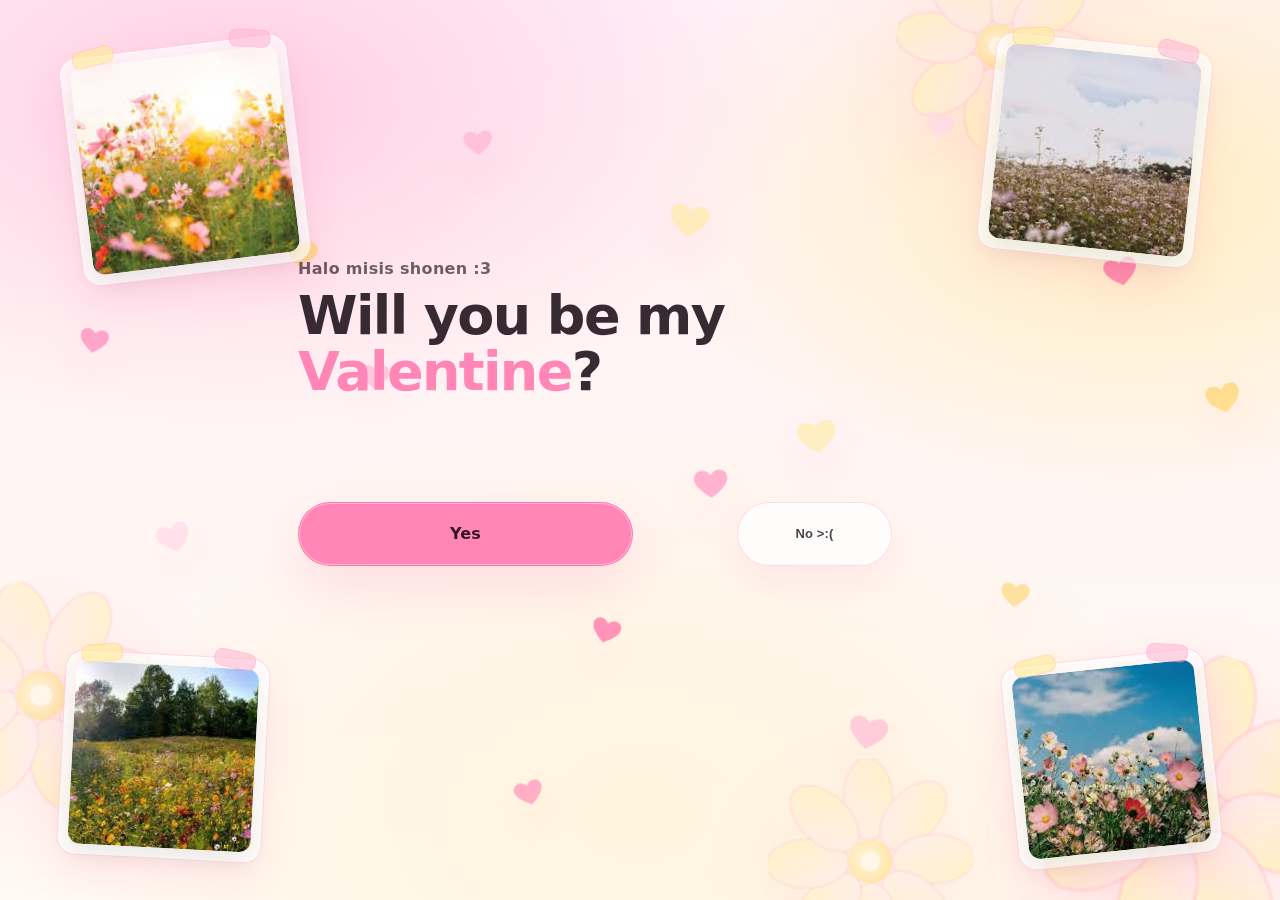
<file: index.html>
<!doctype html>
<html lang="cs">
  <head>
    <meta charset="UTF-8" />
    <meta name="viewport" content="width=device-width, initial-scale=1" />
    <meta name="color-scheme" content="light dark" />
    <meta name="theme-color" content="#ff4d8d" />

    <title>ble</title>

    <link rel="stylesheet" href="styles.css" />
  </head>
  <body>
    <main class="page">
      <div class="photo-wall" aria-hidden="true">
        <figure class="wall-pic wall-pic--1">
          <img
            src="public/scscwvsd.jpeg"
            alt=""
            loading="lazy"
            decoding="async"
          />
        </figure>
        <figure class="wall-pic wall-pic--2">
          <img
            src="public/svnslkdv.jpeg"
            alt=""
            loading="lazy"
            decoding="async"
          />
        </figure>
        <figure class="wall-pic wall-pic--3">
          <img
            src="public/scscswcdwcs.jpeg"
            alt=""
            loading="lazy"
            decoding="async"
          />
        </figure>
        <figure class="wall-pic wall-pic--4">
          <img
            src="public/jvenofvkms.jpeg"
            alt=""
            loading="lazy"
            decoding="async"
          />
        </figure>
      </div>

      <div class="decor" aria-hidden="true">
        <svg class="flower flower--br1" viewBox="0 0 150 150">
          <defs>
            <linearGradient id="br1_petal" x1="0" y1="1" x2="1" y2="0">
              <stop offset="0" stop-color="#ffe5f2" />
              <stop offset="1" stop-color="#fff0a8" />
            </linearGradient>
            <radialGradient id="br1_center" cx="45%" cy="45%" r="60%">
              <stop offset="0" stop-color="#fff7d6" />
              <stop offset="1" stop-color="#ffd36c" />
            </radialGradient>
          </defs>
          <g transform="translate(75 75)">
            <g
              fill="url(#br1_petal)"
              stroke="rgba(255,93,157,0.14)"
              stroke-width="2"
              opacity="0.92"
            >
              <ellipse cx="0" cy="-46" rx="18" ry="30" />
              <ellipse cx="0" cy="-46" rx="18" ry="30" transform="rotate(45)" />
              <ellipse cx="0" cy="-46" rx="18" ry="30" transform="rotate(90)" />
              <ellipse
                cx="0"
                cy="-46"
                rx="18"
                ry="30"
                transform="rotate(135)"
              />
              <ellipse
                cx="0"
                cy="-46"
                rx="18"
                ry="30"
                transform="rotate(180)"
              />
              <ellipse
                cx="0"
                cy="-46"
                rx="18"
                ry="30"
                transform="rotate(225)"
              />
              <ellipse
                cx="0"
                cy="-46"
                rx="18"
                ry="30"
                transform="rotate(270)"
              />
              <ellipse
                cx="0"
                cy="-46"
                rx="18"
                ry="30"
                transform="rotate(315)"
              />
            </g>
            <circle r="16" fill="url(#br1_center)" opacity="0.96" />
            <circle r="7" fill="#fffbe8" opacity="0.95" />
          </g>
        </svg>

        <svg class="flower flower--br2" viewBox="0 0 150 150">
          <defs>
            <linearGradient id="br2_petal" x1="0" y1="1" x2="1" y2="0">
              <stop offset="0" stop-color="#ffe5f2" />
              <stop offset="1" stop-color="#fff0a8" />
            </linearGradient>
            <radialGradient id="br2_center" cx="45%" cy="45%" r="60%">
              <stop offset="0" stop-color="#fff7d6" />
              <stop offset="1" stop-color="#ffd36c" />
            </radialGradient>
          </defs>
          <g transform="translate(75 75)">
            <g
              fill="url(#br2_petal)"
              stroke="rgba(255,93,157,0.14)"
              stroke-width="2"
              opacity="0.92"
            >
              <ellipse cx="0" cy="-46" rx="18" ry="30" />
              <ellipse cx="0" cy="-46" rx="18" ry="30" transform="rotate(45)" />
              <ellipse cx="0" cy="-46" rx="18" ry="30" transform="rotate(90)" />
              <ellipse
                cx="0"
                cy="-46"
                rx="18"
                ry="30"
                transform="rotate(135)"
              />
              <ellipse
                cx="0"
                cy="-46"
                rx="18"
                ry="30"
                transform="rotate(180)"
              />
              <ellipse
                cx="0"
                cy="-46"
                rx="18"
                ry="30"
                transform="rotate(225)"
              />
              <ellipse
                cx="0"
                cy="-46"
                rx="18"
                ry="30"
                transform="rotate(270)"
              />
              <ellipse
                cx="0"
                cy="-46"
                rx="18"
                ry="30"
                transform="rotate(315)"
              />
            </g>
            <circle r="16" fill="url(#br2_center)" opacity="0.96" />
            <circle r="7" fill="#fffbe8" opacity="0.95" />
          </g>
        </svg>

        <svg class="flower flower--br3" viewBox="0 0 150 150">
          <defs>
            <linearGradient id="br3_petal" x1="0" y1="1" x2="1" y2="0">
              <stop offset="0" stop-color="#ffe5f2" />
              <stop offset="1" stop-color="#fff0a8" />
            </linearGradient>
            <radialGradient id="br3_center" cx="45%" cy="45%" r="60%">
              <stop offset="0" stop-color="#fff7d6" />
              <stop offset="1" stop-color="#ffd36c" />
            </radialGradient>
          </defs>
          <g transform="translate(75 75)">
            <g
              fill="url(#br3_petal)"
              stroke="rgba(255,93,157,0.14)"
              stroke-width="2"
              opacity="0.92"
            >
              <ellipse cx="0" cy="-46" rx="18" ry="30" />
              <ellipse cx="0" cy="-46" rx="18" ry="30" transform="rotate(45)" />
              <ellipse cx="0" cy="-46" rx="18" ry="30" transform="rotate(90)" />
              <ellipse
                cx="0"
                cy="-46"
                rx="18"
                ry="30"
                transform="rotate(135)"
              />
              <ellipse
                cx="0"
                cy="-46"
                rx="18"
                ry="30"
                transform="rotate(180)"
              />
              <ellipse
                cx="0"
                cy="-46"
                rx="18"
                ry="30"
                transform="rotate(225)"
              />
              <ellipse
                cx="0"
                cy="-46"
                rx="18"
                ry="30"
                transform="rotate(270)"
              />
              <ellipse
                cx="0"
                cy="-46"
                rx="18"
                ry="30"
                transform="rotate(315)"
              />
            </g>
            <circle r="16" fill="url(#br3_center)" opacity="0.96" />
            <circle r="7" fill="#fffbe8" opacity="0.95" />
          </g>
        </svg>

        <svg class="flower flower--br4" viewBox="0 0 150 150">
          <defs>
            <linearGradient id="br4_petal" x1="0" y1="1" x2="1" y2="0">
              <stop offset="0" stop-color="#ffe5f2" />
              <stop offset="1" stop-color="#fff0a8" />
            </linearGradient>
            <radialGradient id="br4_center" cx="45%" cy="45%" r="60%">
              <stop offset="0" stop-color="#fff7d6" />
              <stop offset="1" stop-color="#ffd36c" />
            </radialGradient>
          </defs>
          <g transform="translate(75 75)">
            <g
              fill="url(#br4_petal)"
              stroke="rgba(255,93,157,0.14)"
              stroke-width="2"
              opacity="0.92"
            >
              <ellipse cx="0" cy="-46" rx="18" ry="30" />
              <ellipse cx="0" cy="-46" rx="18" ry="30" transform="rotate(45)" />
              <ellipse cx="0" cy="-46" rx="18" ry="30" transform="rotate(90)" />
              <ellipse
                cx="0"
                cy="-46"
                rx="18"
                ry="30"
                transform="rotate(135)"
              />
              <ellipse
                cx="0"
                cy="-46"
                rx="18"
                ry="30"
                transform="rotate(180)"
              />
              <ellipse
                cx="0"
                cy="-46"
                rx="18"
                ry="30"
                transform="rotate(225)"
              />
              <ellipse
                cx="0"
                cy="-46"
                rx="18"
                ry="30"
                transform="rotate(270)"
              />
              <ellipse
                cx="0"
                cy="-46"
                rx="18"
                ry="30"
                transform="rotate(315)"
              />
            </g>
            <circle r="16" fill="url(#br4_center)" opacity="0.96" />
            <circle r="7" fill="#fffbe8" opacity="0.95" />
          </g>
        </svg>

        <svg class="heart heart--1" viewBox="0 0 64 64">
          <path
            d="M32 54s-18-11-24-22C2 21 7 10 18 10c6 0 11 3 14 8 3-5 8-8 14-8 11 0 16 11 10 22-6 11-24 22-24 22z"
            fill="#ff86b7"
            opacity="0.88"
          />
        </svg>
        <svg class="heart heart--2" viewBox="0 0 64 64">
          <path
            d="M32 54s-18-11-24-22C2 21 7 10 18 10c6 0 11 3 14 8 3-5 8-8 14-8 11 0 16 11 10 22-6 11-24 22-24 22z"
            fill="#ffd36c"
            opacity="0.82"
          />
        </svg>
        <svg class="heart heart--3" viewBox="0 0 64 64">
          <path
            d="M32 54s-18-11-24-22C2 21 7 10 18 10c6 0 11 3 14 8 3-5 8-8 14-8 11 0 16 11 10 22-6 11-24 22-24 22z"
            fill="#ffb5d1"
            opacity="0.8"
          />
        </svg>
        <svg class="heart heart--4" viewBox="0 0 64 64">
          <path
            d="M32 54s-18-11-24-22C2 21 7 10 18 10c6 0 11 3 14 8 3-5 8-8 14-8 11 0 16 11 10 22-6 11-24 22-24 22z"
            fill="#ffeaa6"
            opacity="0.78"
          />
        </svg>
        <svg class="heart heart--5" viewBox="0 0 64 64">
          <path
            d="M32 54s-18-11-24-22C2 21 7 10 18 10c6 0 11 3 14 8 3-5 8-8 14-8 11 0 16 11 10 22-6 11-24 22-24 22z"
            fill="#ffd6e7"
            opacity="0.76"
          />
        </svg>
        <svg class="heart heart--6" viewBox="0 0 64 64">
          <path
            d="M32 54s-18-11-24-22C2 21 7 10 18 10c6 0 11 3 14 8 3-5 8-8 14-8 11 0 16 11 10 22-6 11-24 22-24 22z"
            fill="#ff5d9d"
            opacity="0.74"
          />
        </svg>
        <svg class="heart heart--7" viewBox="0 0 64 64">
          <path
            d="M32 54s-18-11-24-22C2 21 7 10 18 10c6 0 11 3 14 8 3-5 8-8 14-8 11 0 16 11 10 22-6 11-24 22-24 22z"
            fill="#ffd36c"
            opacity="0.72"
          />
        </svg>
        <svg class="heart heart--8" viewBox="0 0 64 64">
          <path
            d="M32 54s-18-11-24-22C2 21 7 10 18 10c6 0 11 3 14 8 3-5 8-8 14-8 11 0 16 11 10 22-6 11-24 22-24 22z"
            fill="#ff86b7"
            opacity="0.7"
          />
        </svg>
        <svg class="heart heart--9" viewBox="0 0 64 64">
          <path
            d="M32 54s-18-11-24-22C2 21 7 10 18 10c6 0 11 3 14 8 3-5 8-8 14-8 11 0 16 11 10 22-6 11-24 22-24 22z"
            fill="#ffb5d1"
            opacity="0.68"
          />
        </svg>
        <svg class="heart heart--10" viewBox="0 0 64 64">
          <path
            d="M32 54s-18-11-24-22C2 21 7 10 18 10c6 0 11 3 14 8 3-5 8-8 14-8 11 0 16 11 10 22-6 11-24 22-24 22z"
            fill="#ffeaa6"
            opacity="0.66"
          />
        </svg>

        <svg class="heart heart--11" viewBox="0 0 64 64">
          <path
            d="M32 54s-18-11-24-22C2 21 7 10 18 10c6 0 11 3 14 8 3-5 8-8 14-8 11 0 16 11 10 22-6 11-24 22-24 22z"
            fill="#ff86b7"
            opacity="0.78"
          />
        </svg>
        <svg class="heart heart--12" viewBox="0 0 64 64">
          <path
            d="M32 54s-18-11-24-22C2 21 7 10 18 10c6 0 11 3 14 8 3-5 8-8 14-8 11 0 16 11 10 22-6 11-24 22-24 22z"
            fill="#ffd36c"
            opacity="0.76"
          />
        </svg>
        <svg class="heart heart--13" viewBox="0 0 64 64">
          <path
            d="M32 54s-18-11-24-22C2 21 7 10 18 10c6 0 11 3 14 8 3-5 8-8 14-8 11 0 16 11 10 22-6 11-24 22-24 22z"
            fill="#ffb5d1"
            opacity="0.74"
          />
        </svg>
        <svg class="heart heart--14" viewBox="0 0 64 64">
          <path
            d="M32 54s-18-11-24-22C2 21 7 10 18 10c6 0 11 3 14 8 3-5 8-8 14-8 11 0 16 11 10 22-6 11-24 22-24 22z"
            fill="#ffeaa6"
            opacity="0.72"
          />
        </svg>
        <svg class="heart heart--15" viewBox="0 0 64 64">
          <path
            d="M32 54s-18-11-24-22C2 21 7 10 18 10c6 0 11 3 14 8 3-5 8-8 14-8 11 0 16 11 10 22-6 11-24 22-24 22z"
            fill="#ff5d9d"
            opacity="0.7"
          />
        </svg>
        <svg class="heart heart--16" viewBox="0 0 64 64">
          <path
            d="M32 54s-18-11-24-22C2 21 7 10 18 10c6 0 11 3 14 8 3-5 8-8 14-8 11 0 16 11 10 22-6 11-24 22-24 22z"
            fill="#ffd6e7"
            opacity="0.7"
          />
        </svg>
        <svg class="heart heart--17" viewBox="0 0 64 64">
          <path
            d="M32 54s-18-11-24-22C2 21 7 10 18 10c6 0 11 3 14 8 3-5 8-8 14-8 11 0 16 11 10 22-6 11-24 22-24 22z"
            fill="#ffd36c"
            opacity="0.68"
          />
        </svg>
        <svg class="heart heart--18" viewBox="0 0 64 64">
          <path
            d="M32 54s-18-11-24-22C2 21 7 10 18 10c6 0 11 3 14 8 3-5 8-8 14-8 11 0 16 11 10 22-6 11-24 22-24 22z"
            fill="#ff86b7"
            opacity="0.66"
          />
        </svg>
      </div>

      <section class="card" aria-label="Valentýnská otázka">
        <p class="kicker">Halo misis shonen :3</p>
        <h1 class="title">
          Will you be my <span class="accent">Valentine</span>?
        </h1>

        <div class="cta" id="cta">
          <a class="btn btn-yes" id="yesBtn" href="celebrate.html" role="button"
            >Yes</a
          >
          <div
            class="no-wrap"
            id="noWrap"
            aria-label="Ne tlačítko (hodně plaché)"
          >
            <button class="btn btn-no" id="noBtn" type="button">
              No &gt;:(
            </button>
          </div>
        </div>
        <p class="hint" id="hint" aria-live="polite"></p>
      </section>

      <section class="result" id="result" hidden aria-label="Potvrzení">
        <canvas class="confetti" id="confetti" aria-hidden="true"></canvas>
        <div class="result-card">
          <h2 class="result-title">JUPIJEJ TESIM SE!</h2>
          <p class="result-text">
            Oficiálně potvrzeno: <strong>jsi můj Valentýn</strong>.
          </p>
          <p class="result-text" id="timestamp"></p>
          <div class="result-actions">
            <button class="btn btn-secondary" id="copyBtn" type="button">
              Zkopírovat zprávu
            </button>
            <button class="btn btn-secondary" id="againBtn" type="button">
              Ještě jednou
            </button>
          </div>
        </div>
      </section>

      <section
        class="boom"
        id="boomOverlay"
        hidden
        aria-label="Efekt při pokusu o Ne"
      >
        <div class="boom-spot" id="boomSpot" aria-hidden="true">
          <img
            class="boom-png"
            id="boomPng"
            src="public/65d8f6c7-52b3-47ba-a588-ac41f7d85203.png"
            alt=""
            loading="eager"
            decoding="async"
            hidden
          />
          <video
            class="boom-video"
            id="boomVideo"
            preload="auto"
            playsinline
            webkit-playsinline
          >
            <source src="public/sdcs.mov" />
          </video>
          <canvas
            class="boom-key"
            id="boomKeyCanvas"
            aria-hidden="true"
          ></canvas>
          <canvas
            class="boom-canvas"
            id="boomCanvas"
            aria-hidden="true"
          ></canvas>
        </div>
      </section>
    </main>

    <script src="script.js" defer></script>
  </body>
</html>
</file>
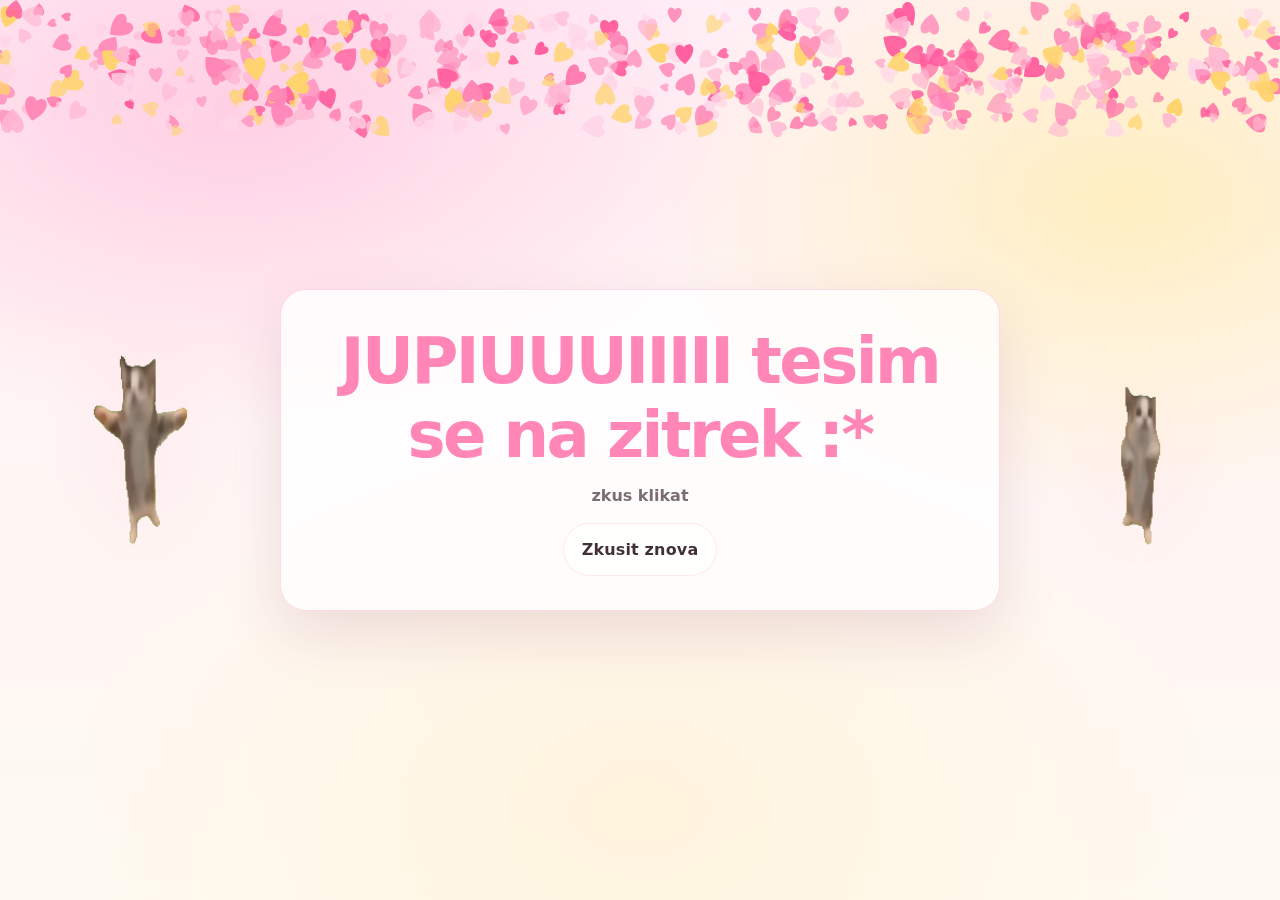
<file: celebrate.html>
<!doctype html>
<html lang="cs">
  <head>
    <meta charset="UTF-8" />
    <meta name="viewport" content="width=device-width, initial-scale=1" />
    <meta name="color-scheme" content="light dark" />
    <meta name="theme-color" content="#ff4d8d" />

    <title>Maličkost</title>
    <meta name="description" content=":)" />

    <link rel="stylesheet" href="styles.css" />
    <link rel="stylesheet" href="celebrate.css" />
  </head>
  <body>
    <main class="celebrate">
      <canvas class="hearts" id="hearts" aria-hidden="true"></canvas>

      <div class="cat cat--left" aria-hidden="true">
        <video
          class="cat-video"
          id="catVideoLeft"
          preload="auto"
          playsinline
          webkit-playsinline
          autoplay
          muted
          loop
        >
          <source src="public/CATSC.mov" />
        </video>
        <canvas class="cat-canvas" id="catCanvasLeft" aria-hidden="true"></canvas>
      </div>

      <div class="cat cat--right" aria-hidden="true">
        <video
          class="cat-video"
          id="catVideoRight"
          preload="auto"
          playsinline
          webkit-playsinline
          autoplay
          muted
          loop
        >
          <source src="public/CATSC.mov" />
        </video>
        <canvas class="cat-canvas" id="catCanvasRight" aria-hidden="true"></canvas>
      </div>

      <section class="celebrate-card" aria-label="Oslava">
        <h1 class="celebrate-title">JUPIUUUIIIII tesim se na zitrek :*</h1>
        <p class="celebrate-sub">zkus klikat</p>
        <a class="btn btn-secondary celebrate-again" href="index.html">Zkusit znova</a>
      </section>
    </main>

    <script src="celebrate.js" defer></script>
  </body>
</html>
</file>
<file: styles.css>
:root {
  --bg0: #fffaf2;
  --bg1: #fff1f7;
  --bg2: #fff8d6;
  --card: rgba(255, 255, 255, 0.55);
  --card2: rgba(255, 255, 255, 0.72);
  --text: rgba(38, 25, 34, 0.92);
  --muted: rgba(38, 25, 34, 0.68);
  --muted2: rgba(38, 25, 34, 0.52);
  --yes0: #ff5d9d;
  --yes1: #ffd36c;
  --btn: #ff86b7;
  --btn-text: rgba(40, 18, 28, 0.92);
  --btn-soft: rgba(255, 134, 183, 0.18);
  --ring: rgba(255, 93, 157, 0.35);
  --shadow: 0 22px 60px rgba(130, 60, 90, 0.14);
  --radius: 26px;
}

*,
*::before,
*::after {
  box-sizing: border-box;
}

html,
body {
  height: 100%;
}

body {
  margin: 0;
  font-family:
    ui-sans-serif,
    system-ui,
    -apple-system,
    "Segoe UI",
    Roboto,
    Helvetica,
    Arial,
    "Apple Color Emoji",
    "Segoe UI Emoji";
  color: var(--text);
  background:
    radial-gradient(900px 520px at 18% 12%, rgba(255, 160, 200, 0.42), transparent 62%),
    radial-gradient(800px 520px at 88% 22%, rgba(255, 236, 150, 0.55), transparent 60%),
    radial-gradient(920px 640px at 50% 90%, rgba(255, 244, 220, 0.95), transparent 62%),
    linear-gradient(180deg, var(--bg1), var(--bg0));
}

.page {
  min-height: 100%;
  display: grid;
  place-items: center;
  padding: 24px;
  position: relative;
  overflow: hidden;
}

.photo-wall {
  position: fixed;
  inset: 0;
  pointer-events: none;
  z-index: 1200;
  opacity: 1;
  filter: none;
}

.wall-pic {
  position: absolute;
  margin: 0;
  padding: 10px;
  border-radius: 18px;
  background: rgba(255, 255, 255, 0.66);
  border: 1px solid rgba(255, 93, 157, 0.22);
  box-shadow:
    0 18px 42px rgba(255, 93, 157, 0.12),
    0 0 0 1px rgba(255, 255, 255, 0.45) inset;
  transform: translate(-50%, -50%) rotate(-1deg);
  pointer-events: none;
}

.wall-pic::before,
.wall-pic::after {
  content: "";
  position: absolute;
  top: -8px;
  width: 42px;
  height: 18px;
  border-radius: 8px;
  background: rgba(255, 236, 150, 0.62);
  border: 1px solid rgba(255, 93, 157, 0.14);
  box-shadow: 0 10px 20px rgba(255, 93, 157, 0.08);
}

.wall-pic::before {
  left: 14px;
  transform: rotate(-8deg);
}

.wall-pic::after {
  right: 14px;
  transform: rotate(10deg);
  background: rgba(255, 180, 210, 0.55);
}

.wall-pic img {
  display: block;
  width: 100%;
  height: 100%;
  object-fit: cover;
  border-radius: 12px;
  box-shadow: 0 10px 22px rgba(0, 0, 0, 0.08);
  pointer-events: none;
}

.wall-pic--1 {
  left: clamp(18px, 5.5vw, 86px);
  top: clamp(18px, 5vh, 80px);
  width: clamp(120px, 18vw, 240px);
  height: clamp(120px, 18vw, 240px);
  transform: rotate(-7deg);
}
.wall-pic--2 {
  right: clamp(18px, 6vw, 92px);
  top: clamp(16px, 4.5vh, 72px);
  width: clamp(120px, 17vw, 230px);
  height: clamp(120px, 17vw, 230px);
  transform: rotate(6deg);
}
.wall-pic--3 {
  left: clamp(14px, 4.8vw, 78px);
  bottom: clamp(18px, 4.6vh, 76px);
  width: clamp(110px, 16vw, 220px);
  height: clamp(110px, 16vw, 220px);
  transform: rotate(3deg);
}
.wall-pic--4 {
  right: clamp(18px, 5.2vw, 86px);
  bottom: clamp(14px, 4.2vh, 70px);
  width: clamp(110px, 16vw, 220px);
  height: clamp(110px, 16vw, 220px);
  transform: rotate(-6deg);
}

.decor {
  position: fixed;
  inset: 0;
  pointer-events: none;
  z-index: 1100;
}

.flower {
  position: absolute;
  width: clamp(150px, 24vw, 360px);
  height: auto;
  opacity: 0.78;
  filter:
    blur(0.25px)
    drop-shadow(0 24px 46px rgba(255, 93, 157, 0.18));
  transform: rotate(-10deg);
}

.flower--br1 {
  right: -60px;
  bottom: -58px;
  transform: rotate(18deg);
}

.flower--br2 {
  right: 14%;
  top: -56px;
  width: clamp(120px, 16vw, 260px);
  opacity: 0.62;
  transform: rotate(8deg);
}

.flower--br3 {
  left: -74px;
  bottom: 10%;
  width: clamp(120px, 18vw, 280px);
  opacity: 0.58;
  transform: rotate(-14deg);
}

.flower--br4 {
  left: 60%;
  bottom: -64px;
  width: clamp(120px, 16vw, 260px);
  opacity: 0.54;
  transform: rotate(-2deg);
}

.heart {
  position: absolute;
  width: clamp(22px, 4vw, 56px);
  height: auto;
  opacity: 0.9;
  filter:
    blur(0.06px)
    drop-shadow(0 18px 24px rgba(255, 93, 157, 0.18));
  --r: -8deg;
  transform: rotate(var(--r));
  animation:
    floaty 6.2s ease-in-out infinite,
    drift 9.2s ease-in-out infinite;
}

.heart--1 {
  left: 10%;
  top: 12%;
  width: clamp(18px, 3.6vw, 44px);
  --r: -10deg;
  animation-delay: -1.1s;
}
.heart--2 {
  left: 22%;
  top: 26%;
  width: clamp(16px, 3.2vw, 38px);
  --r: 12deg;
  animation-delay: -3.4s;
}
.heart--3 {
  left: 36%;
  top: 14%;
  width: clamp(14px, 2.8vw, 34px);
  --r: -4deg;
  animation-delay: -2.2s;
}
.heart--4 {
  left: 52%;
  top: 22%;
  width: clamp(18px, 3.6vw, 46px);
  --r: 8deg;
  animation-delay: -4.9s;
}
.heart--5 {
  left: 72%;
  top: 12%;
  width: clamp(14px, 2.8vw, 34px);
  --r: 18deg;
  animation-delay: -6.1s;
}
.heart--6 {
  left: 86%;
  top: 28%;
  width: clamp(16px, 3.1vw, 40px);
  --r: -12deg;
  animation-delay: -5.3s;
}
.heart--7 {
  left: 16%;
  bottom: 18%;
  width: clamp(16px, 3.2vw, 40px);
  --r: 6deg;
  animation-delay: -7.0s;
}
.heart--8 {
  left: 40%;
  bottom: 10%;
  width: clamp(14px, 2.8vw, 34px);
  --r: -16deg;
  animation-delay: -3.9s;
}
.heart--9 {
  left: 66%;
  bottom: 16%;
  width: clamp(18px, 3.6vw, 48px);
  --r: 10deg;
  animation-delay: -8.1s;
}
.heart--10 {
  left: 88%;
  bottom: 12%;
  width: clamp(14px, 2.8vw, 34px);
  --r: -6deg;
  animation-delay: -6.7s;
}

.heart--11 {
  left: 6%;
  top: 36%;
  width: clamp(14px, 2.8vw, 34px);
  --r: 10deg;
  animation-delay: -4.4s;
}
.heart--12 {
  left: 94%;
  top: 42%;
  width: clamp(16px, 3.2vw, 42px);
  --r: -14deg;
  animation-delay: -7.6s;
}
.heart--13 {
  left: 28%;
  top: 40%;
  width: clamp(14px, 2.8vw, 34px);
  --r: 2deg;
  animation-delay: -2.9s;
}
.heart--14 {
  left: 62%;
  top: 46%;
  width: clamp(18px, 3.6vw, 48px);
  --r: -8deg;
  animation-delay: -5.8s;
}
.heart--15 {
  left: 46%;
  bottom: 28%;
  width: clamp(14px, 2.8vw, 34px);
  --r: 16deg;
  animation-delay: -8.8s;
}
.heart--16 {
  left: 12%;
  bottom: 38%;
  width: clamp(16px, 3.2vw, 40px);
  --r: -18deg;
  animation-delay: -6.3s;
}
.heart--17 {
  left: 78%;
  bottom: 32%;
  width: clamp(14px, 2.8vw, 34px);
  --r: 6deg;
  animation-delay: -3.7s;
}
.heart--18 {
  left: 54%;
  bottom: 44%;
  width: clamp(16px, 3.2vw, 40px);
  --r: -4deg;
  animation-delay: -1.8s;
}

@keyframes floaty {
  0% {
    transform: translateY(0) rotate(var(--r, -8deg));
  }
  50% {
    transform: translateY(-10px) rotate(var(--r, -8deg));
  }
  100% {
    transform: translateY(0) rotate(var(--r, -8deg));
  }
}

@keyframes drift {
  0% {
    margin-left: 0px;
  }
  50% {
    margin-left: 16px;
  }
  100% {
    margin-left: 0px;
  }
}

.card {
  width: min(720px, 100%);
  position: relative;
  z-index: 2000;
  background: transparent;
  border: 0;
  border-radius: 0;
  box-shadow: none;
  padding: clamp(12px, 4vw, 18px);
}

.kicker {
  margin: 0 0 10px;
  color: var(--muted);
  font-weight: 600;
  letter-spacing: 0.02em;
}

.title {
  margin: 0;
  font-size: clamp(32px, 6vw, 54px);
  line-height: 1.03;
  letter-spacing: -0.03em;
}

.accent {
  color: var(--btn);
}

.subtitle {
  margin: 12px 0 0;
  color: var(--muted);
  font-size: 16px;
}

.cta {
  margin-top: 64px;
  display: grid;
  gap: 14px;
  position: relative;
  min-height: 64px;
}

.cta .btn {
  min-height: 64px;
}

@media (min-width: 520px) {
  .cta {
    grid-template-columns: 1fr 1fr;
    align-items: center;
  }
}

.btn {
  appearance: none;
  border: 0;
  border-radius: 999px;
  padding: 16px 18px;
  font-size: 16px;
  font-weight: 700;
  letter-spacing: 0.01em;
  cursor: pointer;
  user-select: none;
  touch-action: manipulation;
  display: inline-flex;
  align-items: center;
  justify-content: center;
  text-decoration: none;
  transition:
    transform 140ms ease,
    box-shadow 140ms ease,
    filter 140ms ease,
    background 140ms ease,
    color 140ms ease;
}

.btn:focus-visible {
  outline: 0;
  box-shadow:
    0 0 0 5px var(--ring),
    var(--shadow);
}

.btn:active {
  transform: translateY(1px) scale(0.99);
}

.btn-yes {
  width: 100%;
  background: var(--btn);
  color: rgba(40, 18, 28, 0.96);
  border: 1px solid rgba(255, 93, 157, 0.32);
  box-shadow:
    0 22px 52px rgba(255, 93, 157, 0.16),
    0 0 0 1px rgba(255, 255, 255, 0.42) inset;
}

.btn-yes:hover {
  filter: brightness(1.06);
  transform: translateY(-1px);
}

.no-wrap {
  position: relative;
  height: 140px;
  display: flex;
  align-items: center;
  justify-content: center;
}

.btn-no {
  position: relative;
  width: 46%;
  padding: 10px 12px;
  font-size: 13px;
  background: rgba(255, 255, 255, 0.82);
  color: rgba(40, 18, 28, 0.88);
  border: 1px solid rgba(255, 93, 157, 0.22);
  opacity: 0.92;
  box-shadow: 0 14px 34px rgba(255, 93, 157, 0.1);
  z-index: 2;
}

.hint {
  min-height: 1.3em;
  margin: 16px 0 0;
  color: var(--muted2);
}

.fineprint {
  margin: 18px 0 0;
  color: var(--muted2);
  font-size: 13px;
}

.result {
  position: fixed;
  inset: 0;
  display: grid;
  place-items: center;
  padding: 24px;
  z-index: 3000;
}

.result[hidden] {
  display: none;
}

.confetti {
  position: absolute;
  inset: 0;
  width: 100%;
  height: 100%;
  pointer-events: none;
}

.result-card {
  width: min(680px, 100%);
  background: linear-gradient(180deg, rgba(255, 255, 255, 0.8), rgba(255, 255, 255, 0.58));
  border: 1px solid rgba(255, 93, 157, 0.12);
  border-radius: var(--radius);
  box-shadow: var(--shadow);
  padding: clamp(22px, 4vw, 34px);
  text-align: center;
  position: relative;
}

.result-title {
  margin: 0;
  font-size: clamp(34px, 7vw, 62px);
  letter-spacing: -0.03em;
}

.result-text {
  margin: 14px auto 0;
  max-width: 42ch;
  color: var(--muted);
  font-size: 16px;
  line-height: 1.5;
}

.result-actions {
  display: grid;
  gap: 12px;
  margin-top: 22px;
}

@media (min-width: 520px) {
  .result-actions {
    grid-template-columns: 1fr 1fr;
  }
}

.btn-secondary {
  background: rgba(255, 255, 255, 0.65);
  color: rgba(40, 18, 28, 0.88);
  border: 1px solid rgba(255, 93, 157, 0.14);
}

.btn-secondary:hover {
  filter: brightness(1.06);
  transform: translateY(-1px);
}

@media (prefers-reduced-motion: reduce) {
  .btn {
    transition: none;
  }
}

@media (prefers-reduced-motion: reduce) {
  .heart {
    animation: none;
  }
}

.boom {
  position: fixed;
  inset: 0;
  pointer-events: none;
  --boom-x: 50vw;
  --boom-y: 60vh;
  --boom-size: 320px;
  z-index: 4000;
}

.boom[hidden] {
  display: none;
}

.boom-canvas {
  position: absolute;
  inset: 0;
  width: 100%;
  height: 100%;
  pointer-events: none;
}

.boom-key {
  position: absolute;
  inset: 0;
  width: 100%;
  height: 100%;
  pointer-events: none;
  mix-blend-mode: screen;
}

.boom-spot {
  position: fixed;
  left: var(--boom-x);
  top: var(--boom-y);
  width: var(--boom-size);
  height: var(--boom-size);
  transform: translate(-50%, -50%);
  overflow: visible;
}

.boom-png {
  position: absolute;
  inset: 0;
  width: 100%;
  height: 100%;
  object-fit: cover;
  border: 0;
  background: transparent;
  box-shadow: none;
  pointer-events: none;
}

.boom-png[hidden] {
  display: none;
}

.boom-video {
  position: absolute;
  inset: 0;
  width: 100%;
  height: 100%;
  object-fit: cover;
  object-position: 50% 10%;
  filter: saturate(1.1) contrast(1.06);
  pointer-events: none;
}

.boom-video.boom-video--hidden {
  opacity: 0;
}

/* screen-shake removed */

.btn-no.evaporate {
  animation: evaporate 520ms ease forwards;
  pointer-events: none;
}

@keyframes evaporate {
  0% {
    opacity: 1;
    transform: translateY(0) scale(1);
    filter: blur(0px);
  }
  55% {
    opacity: 0.85;
    transform: translateY(-6px) scale(0.98);
    filter: blur(1.5px);
  }
  100% {
    opacity: 0;
    transform: translateY(-14px) scale(0.72);
    filter: blur(7px);
  }
}
</file>
<file: celebrate.css>
.celebrate {
  min-height: 100%;
  display: grid;
  place-items: center;
  padding: 24px;
  position: relative;
  overflow: hidden;
}

.hearts {
  position: fixed;
  inset: 0;
  width: 100%;
  height: 100%;
  pointer-events: none;
  z-index: 5000;
}

.cat {
  position: fixed;
  top: 50%;
  width: clamp(140px, 22vw, 260px);
  height: clamp(140px, 22vw, 260px);
  transform: translateY(-50%);
  z-index: 4900;
  pointer-events: none;
  filter: drop-shadow(0 22px 46px rgba(255, 93, 157, 0.14));
  opacity: 0.98;
}

.cat--left {
  left: clamp(-8px, 2vw, 18px);
}

.cat--right {
  right: clamp(-8px, 2vw, 18px);
  transform: translateY(-50%) scaleX(-1);
}

.cat-video {
  position: absolute;
  inset: 0;
  width: 100%;
  height: 100%;
  object-fit: cover;
  opacity: 0; /* prevent green flash; canvas is the visible layer */
}

.cat-canvas {
  position: absolute;
  inset: 0;
  width: 100%;
  height: 100%;
}

.cat.cat--raw .cat-video {
  opacity: 1;
}

.cat.cat--raw .cat-canvas {
  display: none;
}

.celebrate-card {
  position: relative;
  z-index: 6000;
  width: min(720px, 100%);
  padding: clamp(22px, 4vw, 34px);
  border-radius: 26px;
  background: rgba(255, 255, 255, 0.78);
  border: 1px solid rgba(255, 93, 157, 0.22);
  box-shadow:
    0 22px 60px rgba(130, 60, 90, 0.14),
    0 0 0 1px rgba(255, 255, 255, 0.42) inset;
  text-align: center;
  backdrop-filter: blur(10px);
}

.celebrate-title {
  margin: 0;
  font-size: clamp(32px, 6.5vw, 64px);
  letter-spacing: -0.04em;
  color: var(--btn);
  text-wrap: balance;
}

.celebrate-again {
  margin-top: 18px;
}

.celebrate-text {
  margin: 10px 0 0;
  font-size: clamp(18px, 2.6vw, 24px);
  font-weight: 800;
  color: rgba(40, 18, 28, 0.92);
}

.celebrate-sub {
  margin: 14px 0 0;
  color: rgba(40, 18, 28, 0.62);
  font-weight: 600;
}

.celebrate-back {
  display: inline-block;
  margin-top: 18px;
  padding: 10px 14px;
  border-radius: 999px;
  background: rgba(255, 255, 255, 0.85);
  border: 1px solid rgba(255, 93, 157, 0.22);
  color: rgba(40, 18, 28, 0.86);
  text-decoration: none;
  font-weight: 800;
}

.celebrate-back:hover {
  filter: brightness(1.03);
}

@media (prefers-reduced-motion: reduce) {
  .hearts {
    display: none;
  }
}
</file>
